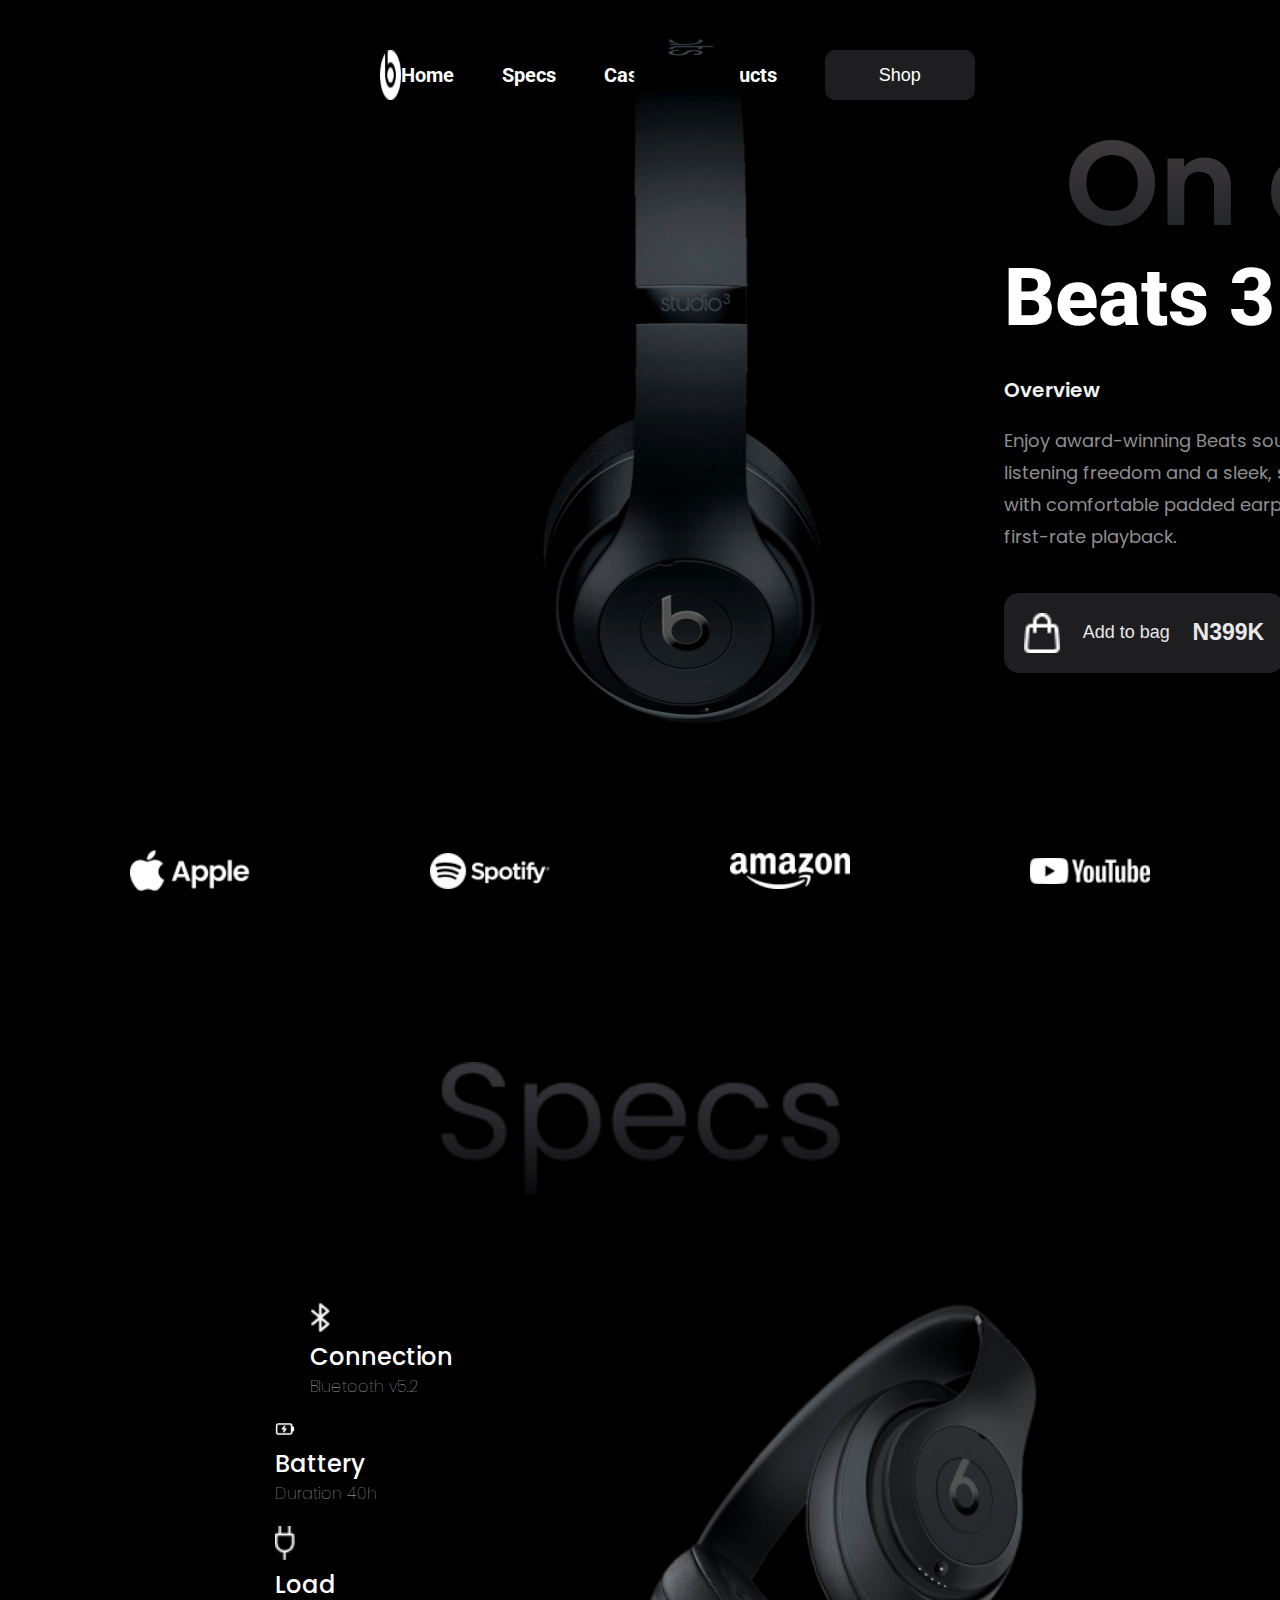
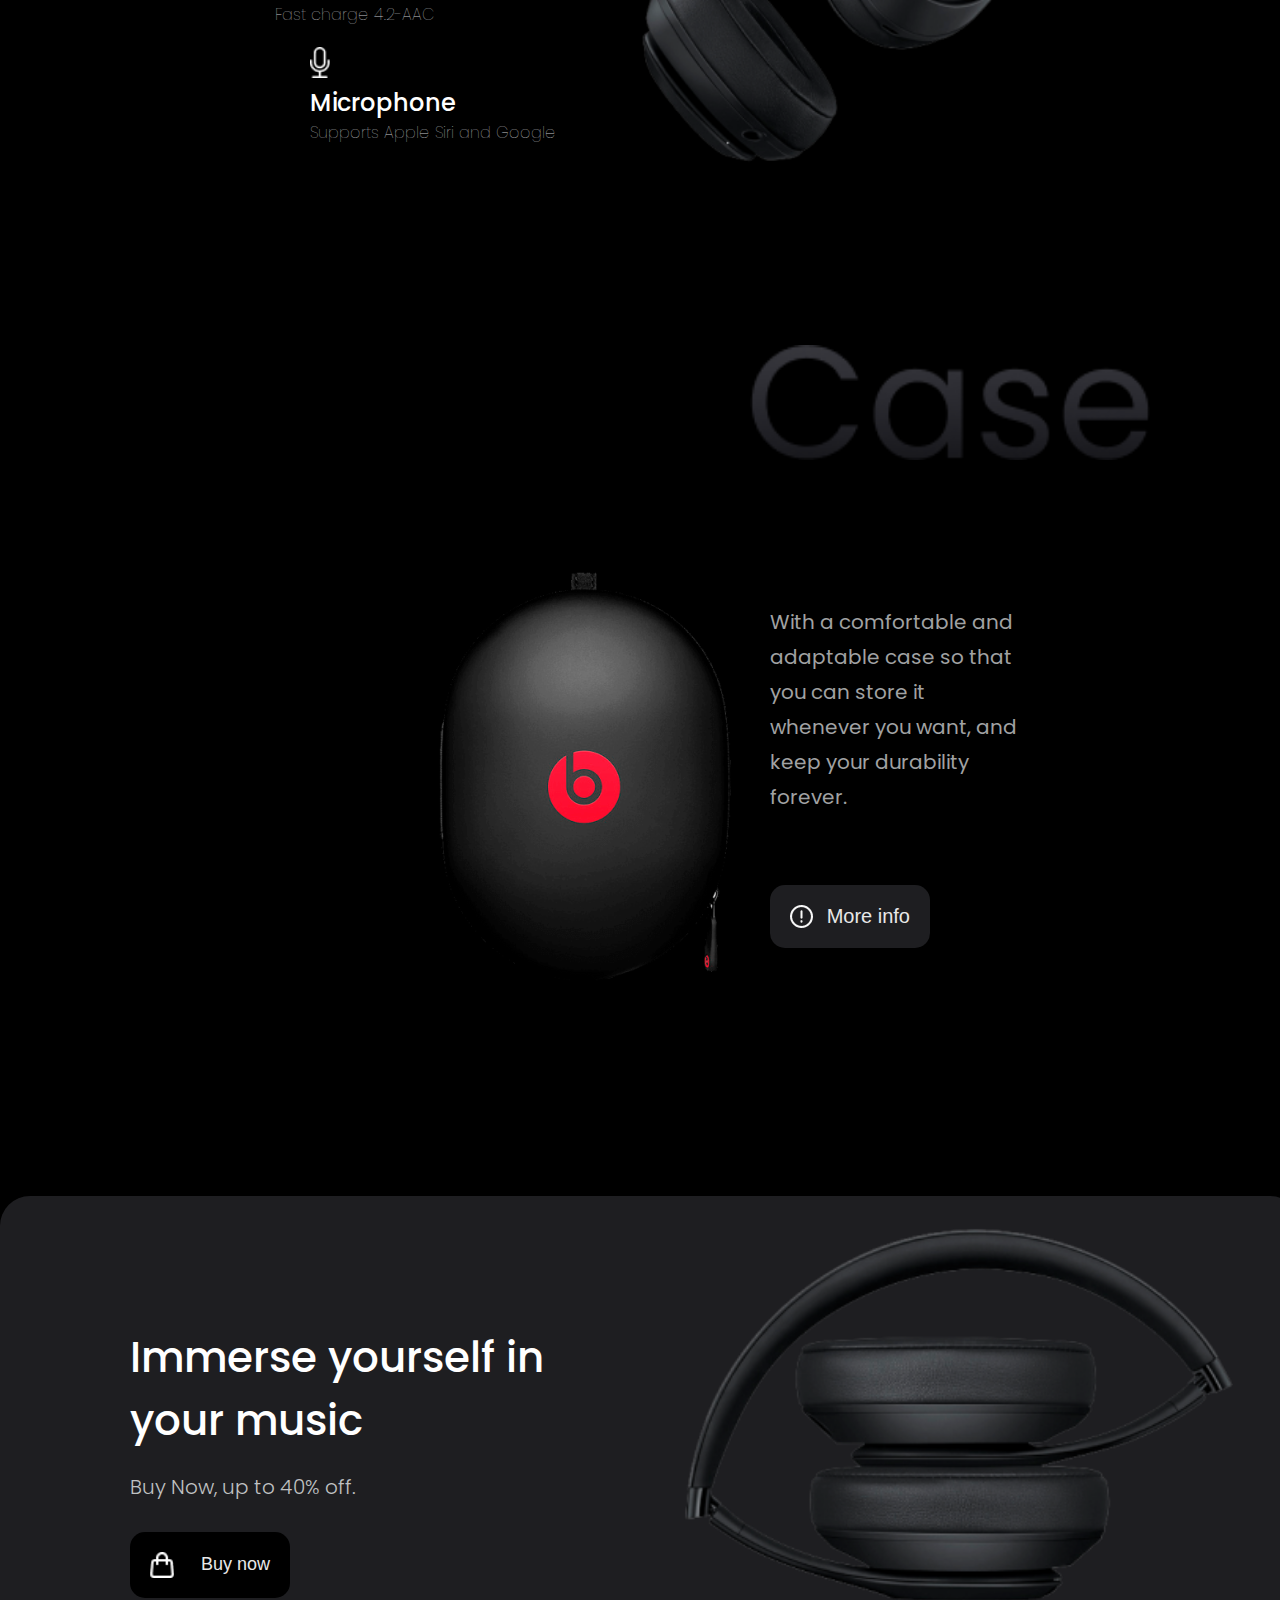
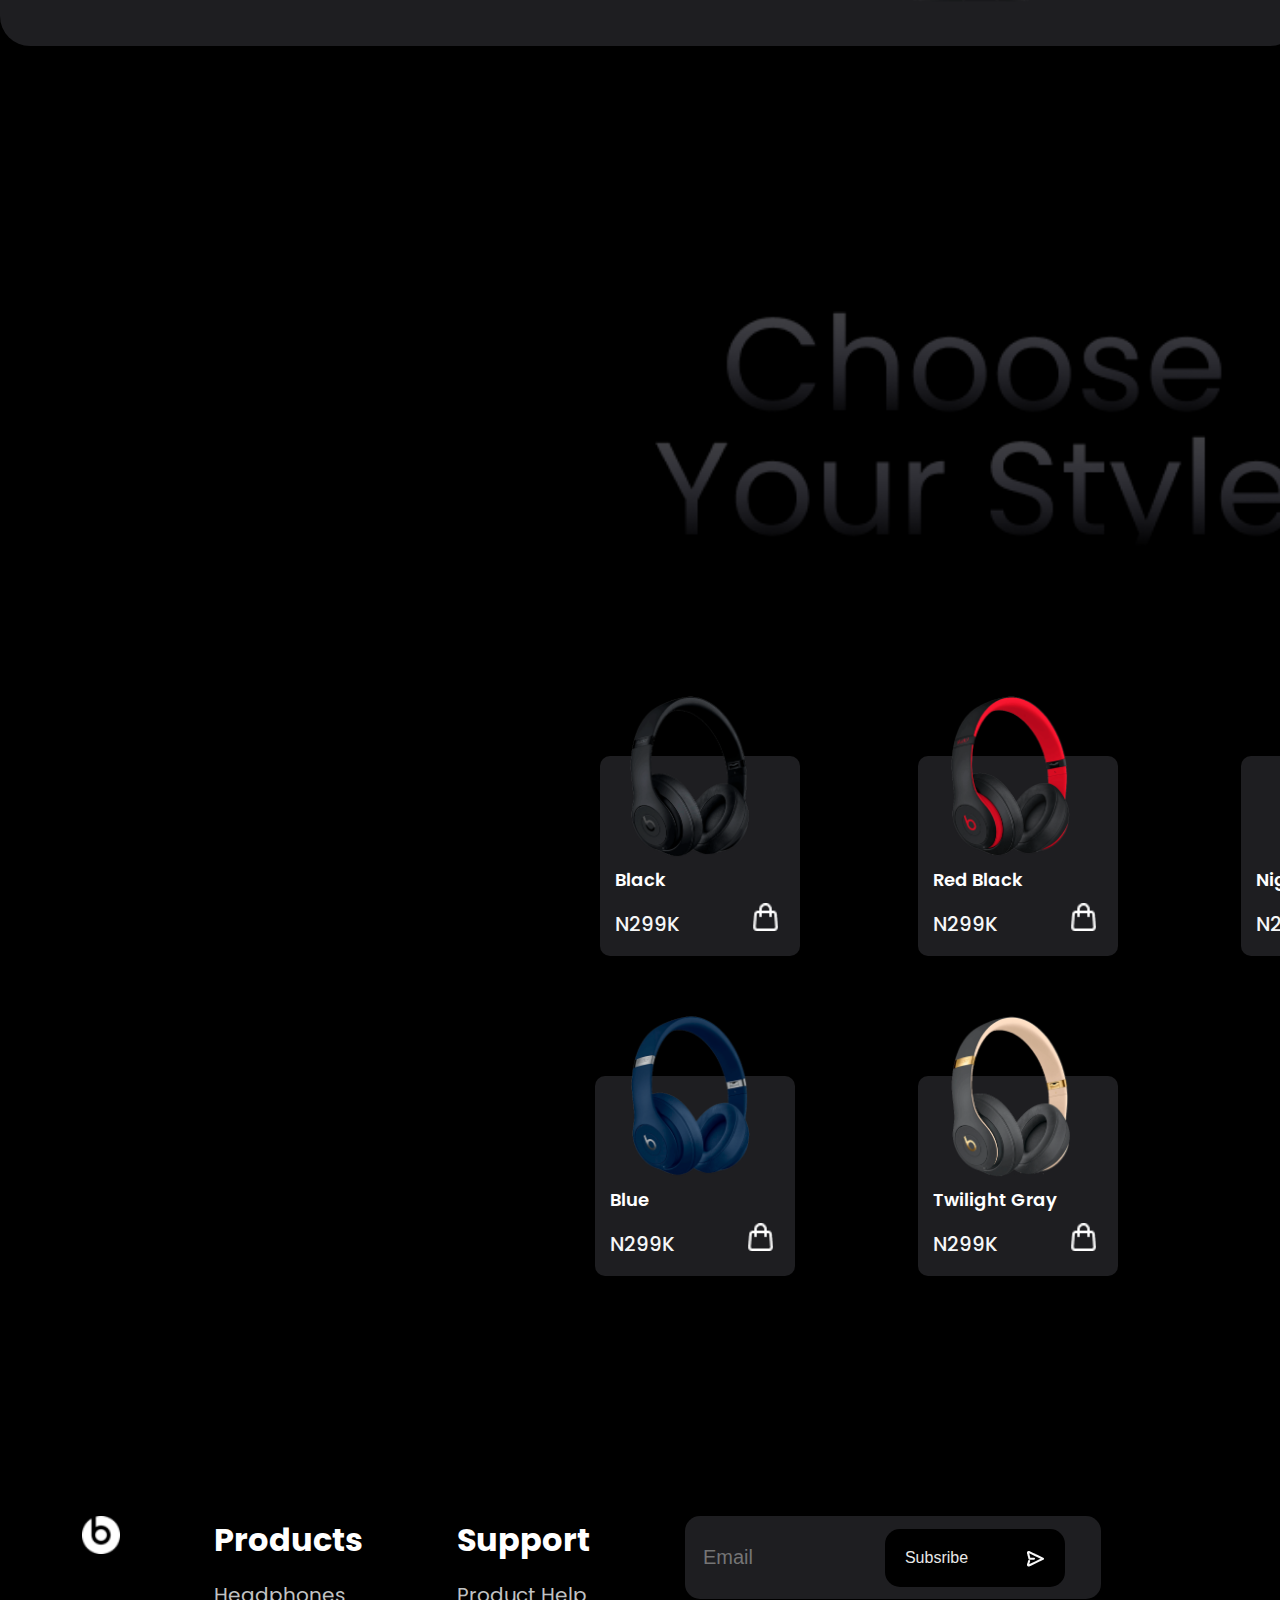
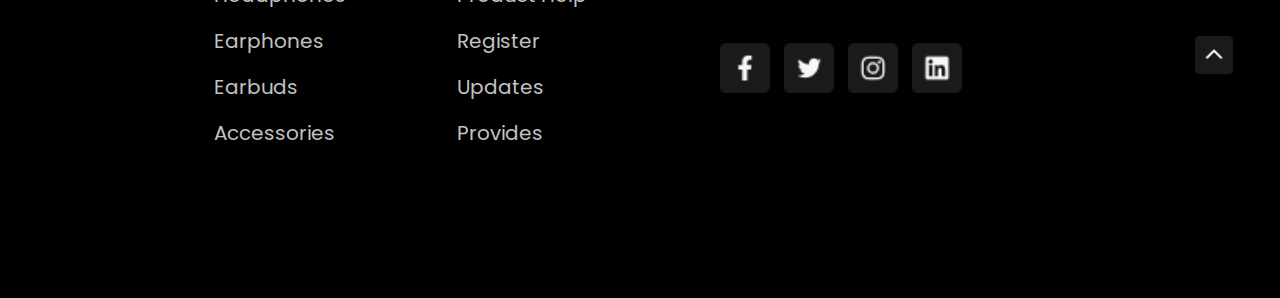
<file: 12_Project- Beats Landing Page/index.html>
<!DOCTYPE html>
<html lang="en">
<head>
    <meta charset="UTF-8">
    <meta http-equiv="X-UA-Compatible" content="IE=edge">
    <meta name="viewport" content="width=device-width, initial-scale=1.0">
    <!-- Google FONT -->
    <link rel="preconnect" href="https://fonts.googleapis.com">
    <link rel="preconnect" href="https://fonts.gstatic.com" crossorigin>
    <link href="https://fonts.googleapis.com/css2?family=Montserrat:wght@200&family=Playfair+Display:ital@1&family=Poppins:wght@400;500;700;900&family=Roboto+Mono:wght@500&family=Roboto:wght@400;500;700&family=Rubik&display=swap" rel="stylesheet">
    <!-- CSS -->
    <link rel="stylesheet" href="./style.css">
    <title>Beats Landing Page </title>
</head>
<body>
    <!-- ========================section-1====================================== -->
    <div class="section-1">
        <nav>
            <img src="./Photos/beatsLogo.png" alt="" class="b-logo">
            <ul>
                <li>Home</li>
                <li>Specs</li>
                <li>Case</li>
                <li>Products</li>
                <button>Shop</button>
            </ul>
        </nav>    
        <div class="description">
            <img src="./Photos/mainImage.png" alt="" class="main-image">
            <div class="on-ear">
                <img src="./Photos/onEar.png" alt="">
                <div class="beats-desc">
                    <h1>Beats 3</h1>
                    <h2>Overview</h2>
                    <p>Enjoy award-winning Beats sound with wireless listening freedom and a sleek, streamlined design with comfortable padded earphones, delivering first-rate playback.</p>
                    <button> <img src="./Icons/shoppingBag.png" alt="" class="icon"> Add to bag <span>N399K</span></button>
                </div>
            </div>
        </div>
    </div>
    <!-- ========================================section-2============================= -->
    <div class="section-2">
        <img src="./Photos/appleLogo.png" alt="">
        <img src="./Photos/spotifyLogo.png" alt="">
        <img src="./Photos/amazonLogo.png" alt="">
        <img src="./Photos/youtubeLogo.png" alt="">
    </div>
    <!-- =========================================section-3===================================== -->
    <div class="section-3">
        <img src="./Icons/specsLogo.png" alt="">
        <div class="specs-feature" >
            <div class="features">
                <div>
                   <img src="./Icons/bluetooth.png" alt="">
                   <h1>Connection</h1>
                   <h5>Bluetooth v5.2</h5>
               </div>
                <div>
                  <img src="./Icons/battery.png" alt="">
                  <h1>Battery</h1>
                  <h5>Duration 40h</h5>
               </div>
               <div>
                  <img src="./Icons/charger.png" alt="">
                  <h1>Load</h1>
                  <h5>Fast charge 4.2-AAC</h5>
              </div>
               <div>
                  <img src="./Icons/mic.png" alt="">
                  <h1>Microphone</h1>
                  <h5>Supports Apple Siri and Google</h5>
              </div>
           </div>
           <img src="./Photos/specsImage.png" alt="" class="specs">
       </div>
    </div>
    <!-- =========================================section-4===================================== -->
    <div class="section-4">
        <img src="./Icons/caseLogo.png" alt="">
        <div class="case-section">
            <img src="./Photos/caseImage.png" alt="" class="case-image">
            <div class="case-desc">
                <p>With a comfortable and adaptable case so that you
                   can store it whenever you want, and keep your durability forever.
                </p>
                <button> <img src="./Icons/group.png" alt="">More info</button>
            </div>
        </div>
    </div>

    <!-- ==============================================section-5========================================== -->
    <div class="section-5">
        <div class="discount"> 
            <h1>Immerse yourself in your music</h1>
            <p>Buy Now, up to 40% off.</p>
            <button class="buy-now"><img src="./Icons/shoppingBag.png" alt="" >Buy now</button>
        </div>
        <img src="./Photos/buyNowSectionImage.png" alt="" >
    </div>

    <!-- ==============================================section-6========================================== -->
    <div class="section-6">
        <img src="./Icons/productLogo.png" alt="">
        <div class="product">
            <div class="product-variety" id="black">
                <img src="./Photos/black.png" alt="" >
                <div>
                     <h1>Black</h1>
                     <span>N299K</span>
                     <img src="./Icons/shoppingBag.png" alt="" class="icon" >
                </div>
            </div>
            <div class="product-variety" id="redblack">
                <img src="./Photos/redBlack.png" alt="">
                <div>
                     <h1>Red Black</h1>
                     <span>N299K</span>
                     <img src="./Icons/shoppingBag.png" alt="" class="icon">
                </div>
            </div>
            <div class="product-variety" id="nightblack"> 
                <img src="./Photos/nightBlack.png" alt="" >
                <div>
                    <h1>Night Black</h1>
                    <span>N299K</span>
                    <img src="./Icons/shoppingBag.png" alt="" class="icon">
                </div>
            </div>
        </div>
        <div class="product"> 
            <div class="product-variety" id="blue">
                <img src="./Photos/blue.png" alt=""  >
                <div>
                    <h1>Blue</h1>
                    <span>N299K</span>
                    <img src="./Icons/shoppingBag.png" alt="" class="icon">
                </div>
            </div>
            <div class="product-variety" id="gray">
                <img src="./Photos/twilightGray.png" alt="" >   
                <div> 
                    <h1>Twilight Gray</h1>
                    <span>N299K</span>
                    <img src="./Icons/shoppingBag.png" alt="" class="icon">
                </div>
            </div>
        </div>
    </div>


<!-- ==============================================section-7========================================== -->
<div class="section-7">
    <img src="./Photos/beatsLogo.png" alt="">
    <div class="product-footer">
        <h1>Products</h1>
        <span>Headphones</span>
        <span>Earphones</span>
        <span>Earbuds</span>
        <span>Accessories</span>
    </div>
    <div class="Support">
        <h1>Support</h1>
        <span>Product Help</span>
        <span>Register</span>
        <span>Updates</span>
        <span>Provides</span>
    </div>
    <div class="subscribe">
        <div class="input">
            <input type="email" name="" id="" placeholder="Email">
            <button>Subsribe<img src="./Icons/rightArrow.png" alt=""></button>
        </div>
        <div class="social-media">
            <img src="./Icons/facebook.png" alt="">
            <img src="./Icons/twitter.png" alt="">
            <img src="./Icons/instagram.png" alt="">
            <img src="./Icons/linkedin.png" alt="">
       </div>
    </div>
    <img src="./Icons/upArrow.png" alt="" class="uparrow">
</div>

</body>
</html>
</file>
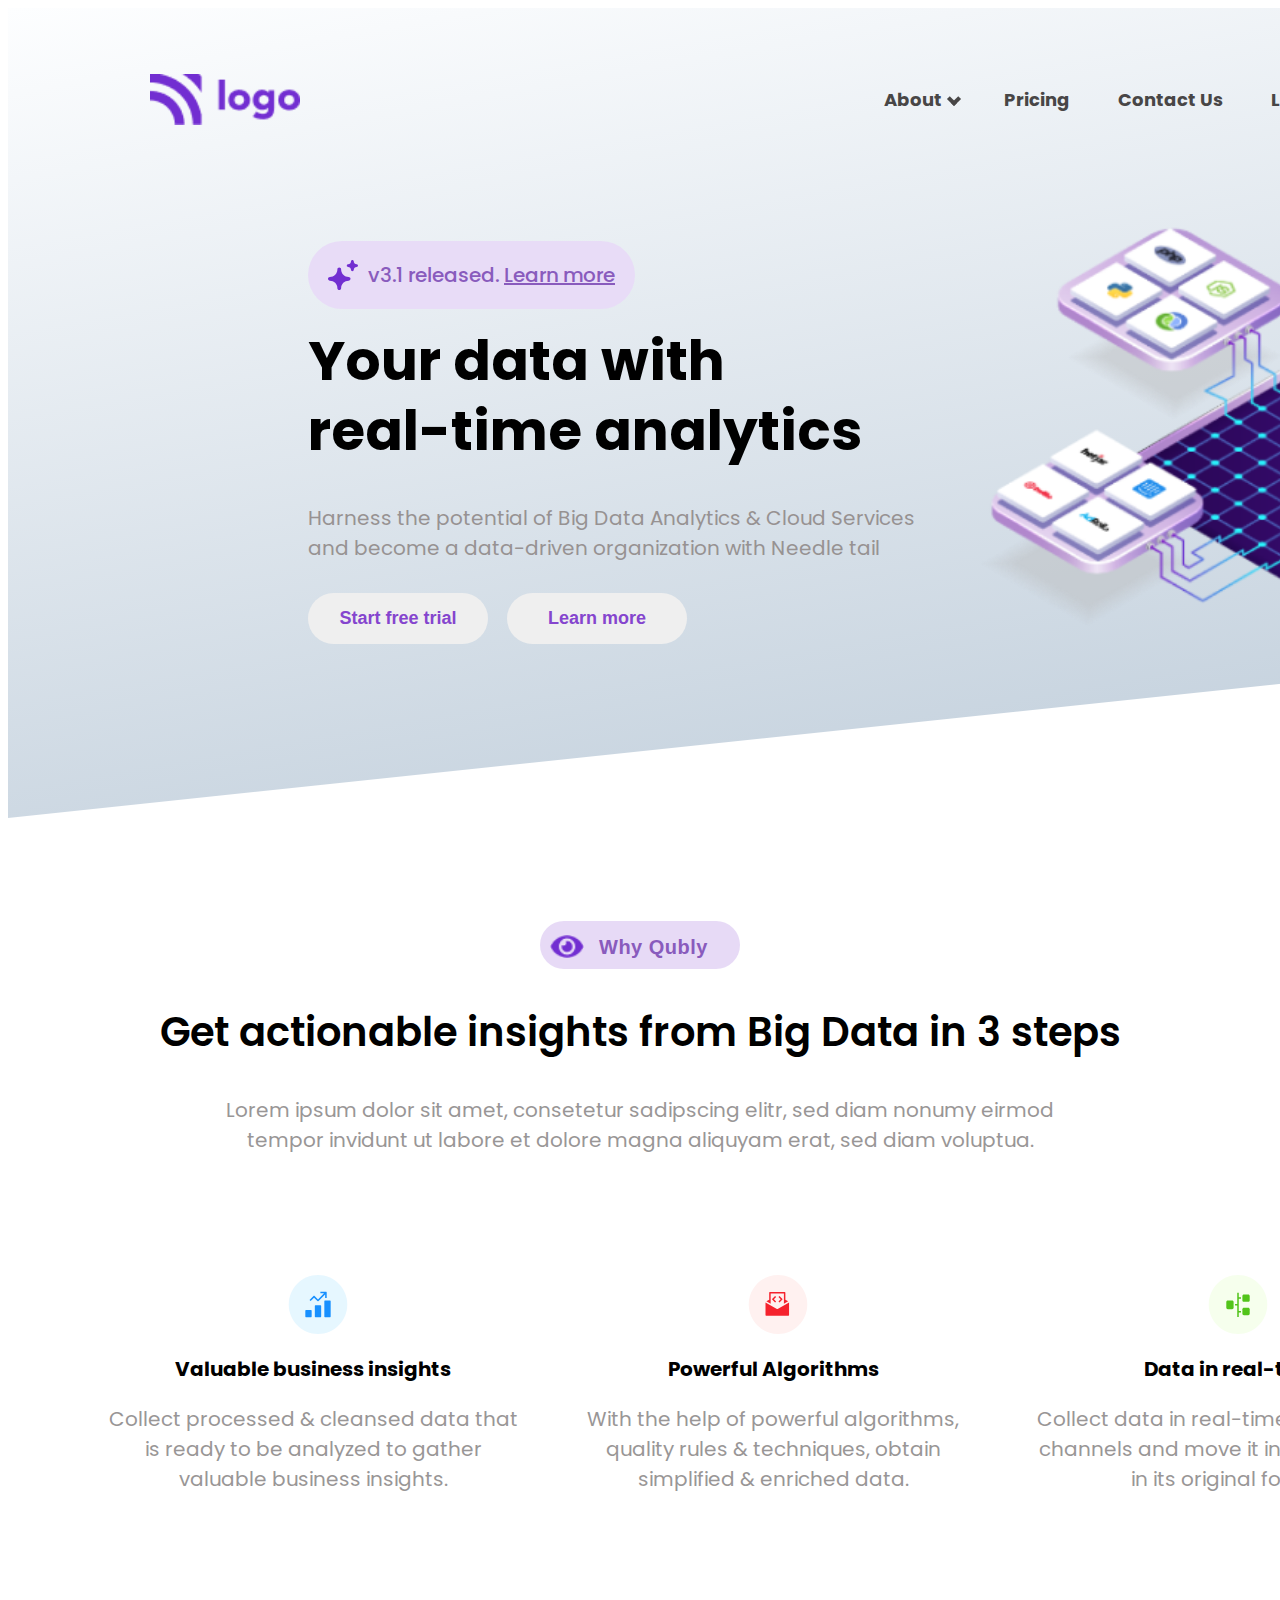
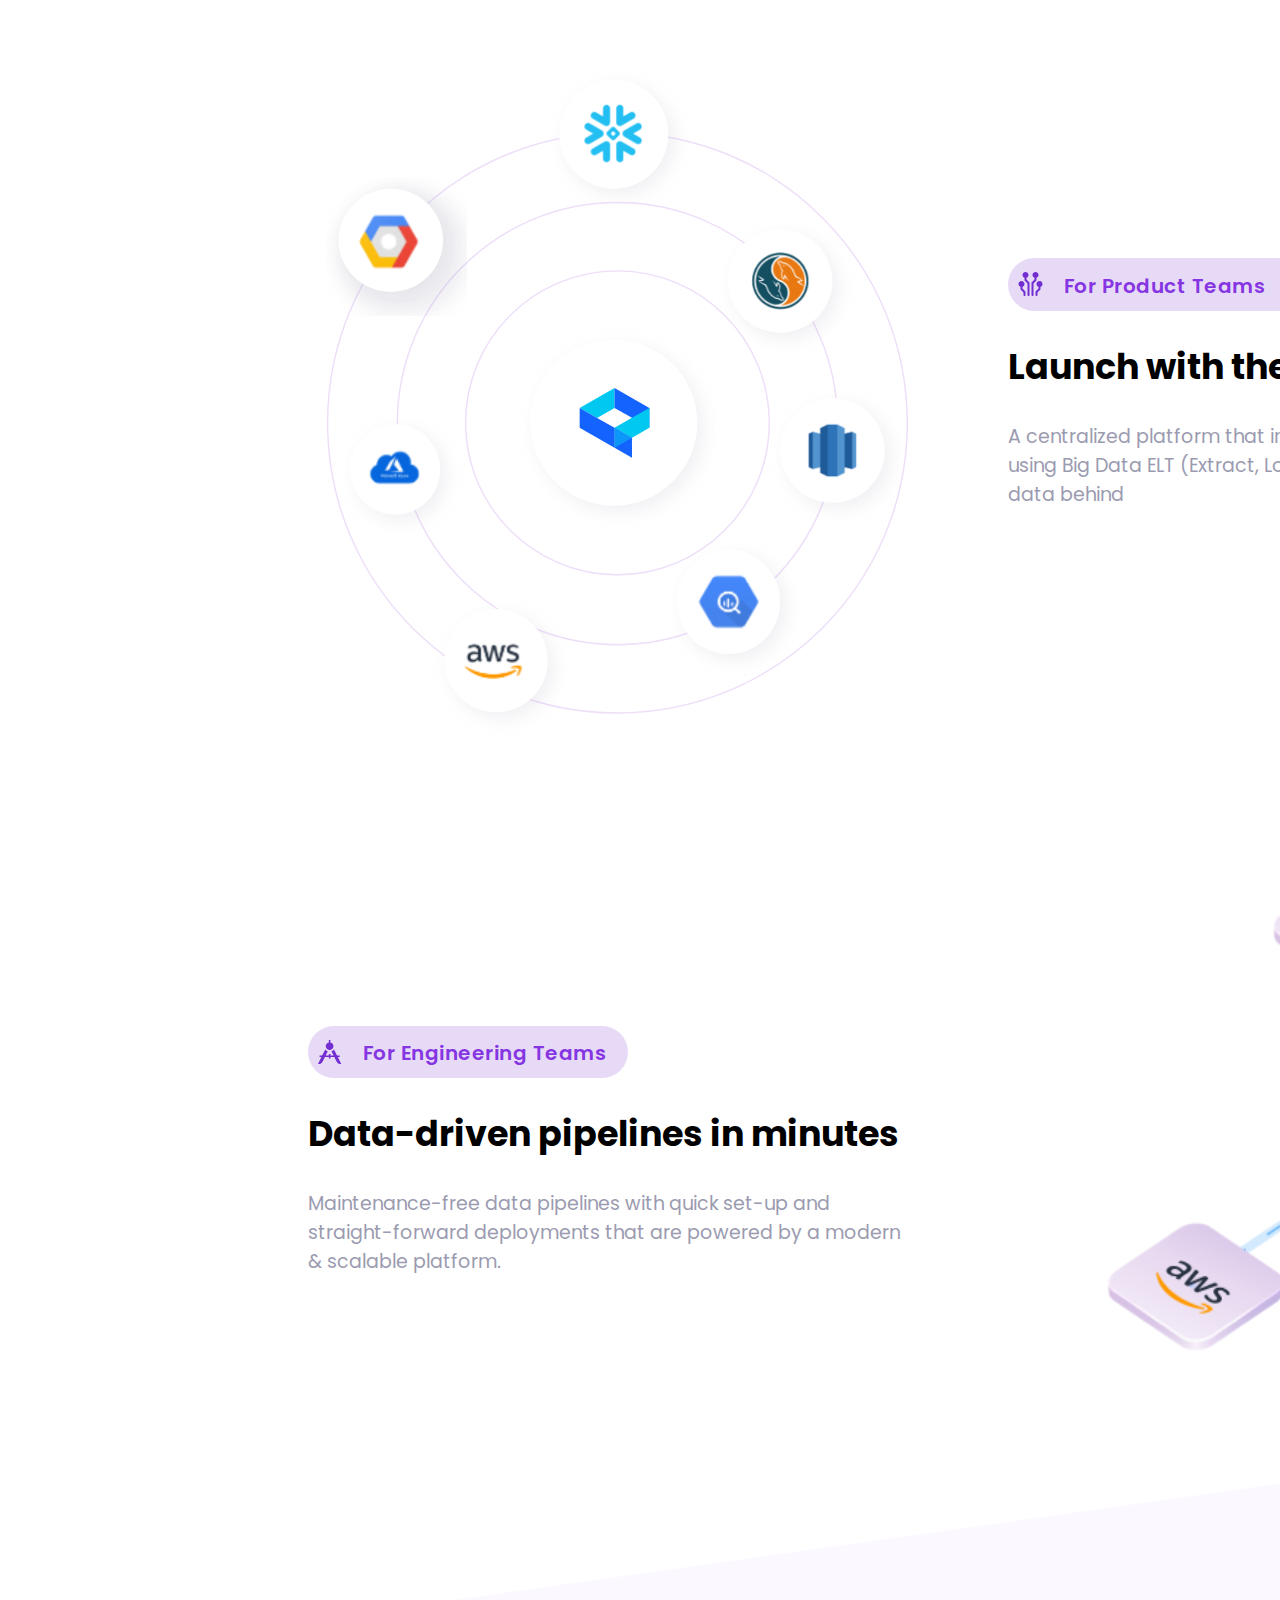
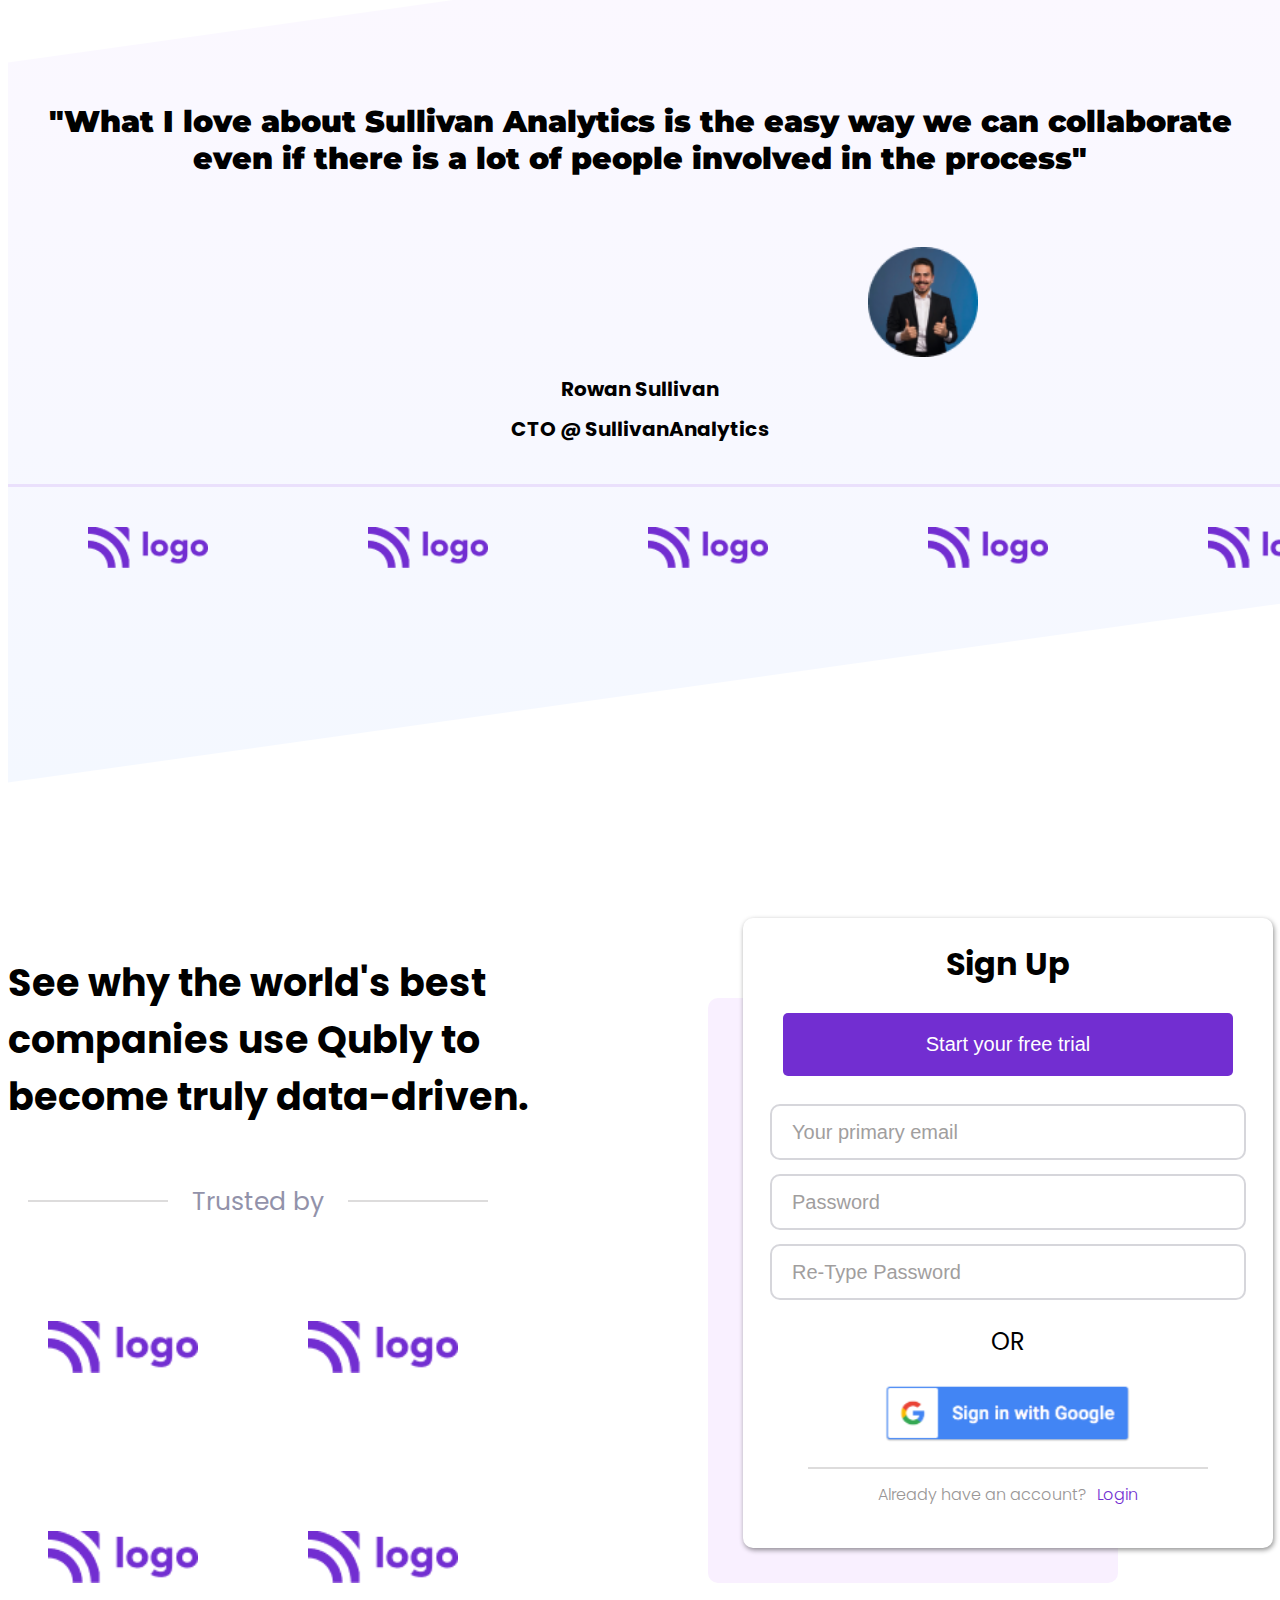
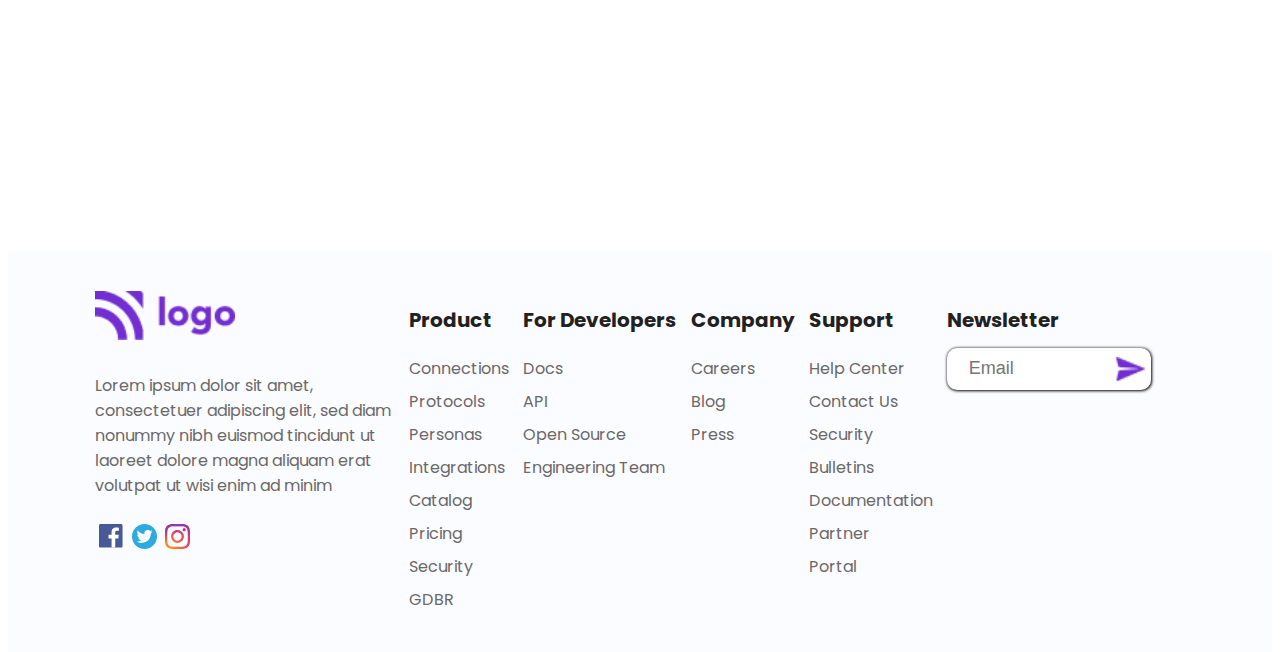
<file: 13_Project- Data Analytics Landing Page/index.html>
<!DOCTYPE html>
<html lang="en">
<head>
    <meta charset="UTF-8">
    <meta http-equiv="X-UA-Compatible" content="IE=edge">
    <meta name="viewport" content="width=device-width, initial-scale=1.0">
    <link rel="stylesheet" href="./style.css">
    <title>Data Analytics </title>
</head>
<body>
    <div id="first-block">
    <div class="bg"></div>
     <nav>
        <img src="./images/Logo.png" alt="">
        <ul>
            <li>About <i class="down-arrow"></i></li>
            <li>Pricing</li>
            <li>Contact Us</li>
            <li>Login</li>
            <button>Start free trial</button>
        </ul>
    </nav>
    <section class="section-1">
        <div class="left">
            <span><img src="./images/edit-brightness.svg" alt="bright">v3.1 released. <a href="#">Learn more</a> </span>
            <h1>Your data with real-time analytics</h1>
            <p>Harness the potential of Big Data Analytics & Cloud Services  and become a data-driven organization with Needle tail</p>
            <button  class="trial">Start free trial</button>
            <button class="learn-more">Learn more</button>
        </div>
        <div class="right">
            <img src="./images/image 1.png" alt="">
        </div>


    </section> 
</div>  
<!-- ===================================================Section-2================================================================== -->
<div  class="section-2">
    <div class="heading">
        <h1 class="second"> <img src="./images/Icon awesome-eye.png" alt="">Why Qubly</h1>
        <h2>Get actionable insights from Big Data in 3 steps</h2>
        <p>Lorem ipsum dolor sit amet, consetetur sadipscing elitr, sed diam nonumy eirmod tempor invidunt ut labore et dolore magna aliquyam erat, sed diam voluptua.</p>
    </div>
<div class="steps">
    <div id="chartbar">
        <img src="./images/chart-bar-33.svg" alt="">
        <h1>Valuable business insights</h1>
        <p>Collect processed & cleansed data that is ready to be analyzed to gather valuable business insights.</p>
    </div>
    <div class="newsletter">
        <img src="./images/newsletter-dev.svg" alt="">
        <h1>Powerful Algorithms</h1>
        <p>With the help of powerful algorithms, quality rules & techniques, obtain simplified & enriched data.</p>
    </div>
    <div class="timeline">
        <img src="./images/timeline.svg" alt="">
        <h1>Data in real-time</h1>
        <p>Collect data in real-time from multiple channels and move it into a data lake, in its original format.</p>

    </div>
</div>
    <div class="Product-teams">
        <img src="./images/Group 21.svg" alt="" class="stack">
        <div class="product-definition">
             <h1>  
                  <img src="./images/Group 11.svg" alt="">
                    For Product Teams
             </h1>
            <h2>Launch with the best stack</h2>
            <p>A centralized platform that integrates zillions of data sources using Big Data ELT (Extract, Load & Transform) that leaves no data behind</p>
        </div>
    </div>
    <div class="Engineering-Team">
        <div class="product-definition">
        <h1>
            <img src="./images/Group 28.svg" alt="" >
              For Engineering Teams
        </h1>
        <h2>Data-driven pipelines in minutes</h2>
        <p>Maintenance-free data pipelines with quick set-up and straight-forward deployments that are powered by a modern & scalable platform.</p>
        </div>
        <img src="./images/image 6.png" alt="" class="pipelines" >
        
    </div>
</div>


<!-- ============================================section-3===================================================================== -->

<div class="bg-image"></div>
<div class="section3">
    <h1>"What I love about Sullivan Analytics is the easy way we can collaborate even if there is a lot of people involved in the process"</h1>
    <div class="profile">
        <img src="./images/Profile.png" alt="" class="person">
        <span>Rowan Sullivan</span>
        <span>CTO @ SullivanAnalytics</span>
    </div>
    <hr>
    <div class="logo">
        <img src="./images/Logo.png" alt="" class="logo-image">
        <img src="./images/Logo.png" alt="" class="logo-image">
        <img src="./images/Logo.png" alt="" class="logo-image">
        <img src="./images/Logo.png" alt="" class="logo-image">    
        <img src="./images/Logo.png" alt="" class="logo-image">   
    </div> 
</div> 

<!-- ===============================================section-4===============================================================-->

<div class="section-4">
    <div class="left-sec4">
         <h1>See why the world's best companies use Qubly to become truly data-driven.</h1>
        <div class="Trusted">
            <hr>
            <span>Trusted by</span>
            <hr>
        </div>
        <div id="logo-img" >
            <img src="./images/Logo.png" alt="" class="logo-image">
            <img src="./images/Logo.png" alt="" class="logo-image">
            <img src="./images/Logo.png" alt="" class="logo-image">
            <img src="./images/Logo.png" alt="" class="logo-image">
        </div>
     </div>
     <div class="right-sec4">
        <div class="bg-form"></div>
        <div class="form">
         <h1>Sign Up</h1>
         <button>Start your free trial</button>
         <form action="">
             <input type="email" placeholder="Your primary email">
             <input type="password" placeholder="Password">
             <input type="password" placeholder="Re-Type Password">
         </form>
         <h2>OR</h2>
         <img src="./images/btn_google_signin_dark_normal_web@2x.svg" alt="">
         <hr>
         <h4>Already have an account?<span>Login</span></h4>
     </div>
    </div>
 </div>

<!-- ==========================================section-5======================================= -->
<div class="Section-5">
    <div class="container-1">
        <img src="./images/Logo.png" alt="" class="logo-image">
        <p>Lorem ipsum dolor sit amet, consectetuer adipiscing elit, sed diam nonummy nibh euismod tincidunt ut laoreet dolore magna aliquam erat volutpat ut wisi enim ad minim</p>
        <img src="./images/facebook-icon.svg" alt="" class="fb">
        <img src="./images/twitter-3.svg" alt="" class="twit">
        <img src="./images/instagram-2016.svg" alt="" class="instagram">
    </div>
     <div class="container-2">
        <h1>Product</h1>
        <span>Connections</span>
        <span>Protocols</span>
        <span>Personas</span>
        <span>Integrations</span>
        <span>Catalog</span>
        <span>Pricing</span>
        <span>Security</span>
        <span>GDBR</span>
    </div>
     <div class="container-3">
        <h1>For Developers</h1>
        <span>Docs</span>
        <span>API</span>
        <span>Open Source</span>
        <span>Engineering Team</span>
     </div>
     <div class="container-4">
        <h1>Company</h1>
        <span>Careers</span>
        <span>Blog</span>
        <span>Press</span>
     </div>
     <div class="container-5">
        <h1>Support</h1>
        <span>Help Center</span>
        <span>Contact Us</span>
        <span>Security</span>
        <span>Bulletins</span>
        <span>Documentation</span>
        <span>Partner</span>
        <span>Portal</span>
     </div>
     <div class="container-6">
        <h1>Newsletter</h1>
        <input type="email" name="Email" placeholder="Email">
        <img src="./images/Icon ionic-ios-send.png" alt="" class="send-icon">
    </div>
</div>



</body>
</html>
</file>
<file: 12_Project- Beats Landing Page/style.css>
*
{
    margin: 0;
    padding: 0;
}
body
{
    background-color: #000000;
    color: #ffffff;
    
}
.section-1
{
    padding:20px 200px;
    font-family: "Roboto";
}
/* navbar */
nav
{
    display: flex;
    justify-content: space-between;
    padding: 30px 180px;
}
ul
{
    display: flex;
    align-items: center;
    gap:3em;
}
li
{
    list-style-type: none;
    color: #ffffff;
    font-size: 20px;
    font-weight: 700;
}
.b-logo
{
    width:4%;
}
ul > button
{
    background-color: #1e1e21;
    color: #ffffff;
    border: none;
    border-radius: 10px;
    width: 150px;
    height: 50px;
    font-size: 18px;
}

/* Description of Section-1 */
.main-image
{
    width:400px;
    height: 700px;
    padding-left: 300px;
    object-fit:cover;
    object-position: bottom;
    position: relative;
    bottom: 100px;
}
.description
{
    display: flex;
}
/* on-ear  */
.on-ear
{
    margin-top:10px;
    margin-left: 100px;  
}
.on-ear > img
{
    padding-left: 100px;
}
.beats-desc
{
    margin-top: 20px;
    margin-right: 200px;
   
}
.beats-desc h1
{
    font-size: 80px;
    font-weight: 800;
    padding-bottom: 30px;
}
.beats-desc h2
{
    font-family: "Poppins";
    font-size: 20px;
    font-weight: 600;
    padding-bottom: 20px;
    color: #f2f2f3;
   
}
.beats-desc p
{ 
    font-family: "Poppins";
    font-size: 18px;
    width: 450px;
    line-height: 32px;
    padding-bottom: 40px;
    color: #8d8f91;
   
}

.beats-desc > button
{
    background-color: #1e1e21;
    color:#e8e8e8;
    padding: 20px;
    font-size: 18px;
    width:280px;
    display: flex;
    justify-content: space-between;
    align-items: center;
    border: none;
    border-radius: 15px;
}
.beats-desc > button > span
{
    font-size: 23px;
    font-weight: 600;
}
.icon
{
    width:15%;
}
/* ================================================section-2================================================ */

.section-2
{
    display: flex;
    justify-content: space-around;
    width:1200px;
    margin-left: auto;
    margin-right: auto;
    align-items: center;
}
.section-2 > img
{
    width:120px;
}
/* ================================================section-3================================================ */
.section-3
{
    margin-top: 160px;
    width:1000px;
    margin-left: auto;
    margin-right: auto;
    font-family: "Poppins";
    padding: 10px 100px;
    box-sizing: border-box;
}
.section-3 > img
{
    width: 400px;
    padding-left: 200px;
   
}
/* specs-image */
.specs
{
    width:400px;
}
/* specs-features */
.specs-feature
{
    padding-top: 100px;
    display: flex;
    justify-content: space-between;
}
.features h1
{
    font-size: 24px;
    font-weight: 500;
}
.features h5
{
    font-size: 16px;
    font-weight: lighter;
    color: #c2c4c7;
}
.features img
{
    width:20px;
}
.features > div
{
    padding-bottom: 20px;
}
.features div:first-child ,div:last-child
{
    padding-left: 35px;
}
 /* =========================================section-4=====================================  */

 .section-4
 {
     margin-top: 160px;
     font-family: "Poppins";
     padding: 10px 400px;
     box-sizing: border-box;
 }
 .section-4 > img
{
    
     width: 400px;
     padding-left: 350px;
    

}
.case-section
{
    display: flex;
    padding-top: 100px;
    justify-content: space-around;
    align-items: center;
}
.case-image
{
  width:400px;
  
}
.case-desc > p
{
    width:250px;
    font-size: 20px;
    color: #a0a2a3;
    line-height: 35px;
}
.case-desc > button 
{
    background-color: #1e1e21;
    color:#e8e8e8;
    padding: 20px;
    font-size: 20px;
    width:160px;
    display: flex;
    justify-content: space-between;
    align-items: center;
    border: none;
    border-radius: 15px;
    margin-top: 70px;
}

 /* =========================================section-5=====================================  */

.section-5
{
    display: flex;
    justify-content: space-evenly;
    margin-top: 200px;
    background-color: #1e1e21;
    width:1300px;
    height: 450px;
    margin-left: auto;
    margin-right: auto;
    box-sizing: border-box;
    padding: 30px;
    border-radius: 30px;
}
.discount
{
    padding-top: 100px;
    padding-left: 100px;
    font-family: "Poppins";
   
}
.discount > h1
{
    font-weight:500;
    font-size: 42px;
}
.discount > p
{
  
    font-weight:300;
    font-size: 20px;  
    padding-top: 20px;
    padding-bottom: 30px;
    color: #c0c2c3;
}

.section-5 > img
{
   object-fit: contain;
   object-position: center;
   width: 800px;
   height: 380px;
}
.buy-now
{
    background-color: #000000;
    color:#e8e8e8;
    padding: 20px;
    font-size: 18px;
    width:160px;
    display: flex;
    justify-content: space-between;
    align-items: center;
    border: none;
    border-radius: 15px;
}
.buy-now > img
{
    width: 20%;
}
 /* =========================================section-6=====================================  */
 .section-6
 {
     margin-top: 160px;
     font-family: "Poppins";
     padding: 100px 300px;
     box-sizing: border-box;

 }
 .section-6 > img
{
     width: 650px;
     padding-left: 350px;
     padding-bottom: 100px;
}
.product
{
    display: flex;
    margin-top: 100px;
    margin:0px 250px;
    margin-bottom: 40px;
    gap:3em;
}
.product-variety img:first-child
{
    margin-right: 100px;
    margin-top: 20px;
    width: 120px;
}

.product-variety >img
{
    position: absolute;
    z-index: 2;
}

#black
{
    margin-left: 50px;
 
}
#redblack
{
    margin-left: 30px;
}
#blue
{
    margin-left: 10px;
}
#black > div ,#redblack > div ,#nightblack > div ,#blue > div ,#gray > div
{
    background-color: #1e1e21;
    position: relative;
    border-radius: 10px;
    z-index: 1;
    padding-top:100px;
    padding-bottom: 100px;
    margin-top:80px;
    margin-right: 40px;
    height: 30px;
    width: 200px;
    box-sizing: border-box;
}
#black h1 ,#redblack h1 ,#nightblack h1 ,#blue h1 ,#gray h1
{
    font-size: 18px;
    font-weight: 600;
    position: relative;
    right:20px;
    padding-top: 10px;
    padding-bottom: 10px;
}

#black span ,#redblack span ,#nightblack span ,#blue span ,#gray span
{
    font-size: 20px;
    font-weight: 500;
    color: #f5f6f7;
    position: relative;
    right:20px; 
   
}
#black > img, #blue > img
{
    left: 630px;
}
#redblack > img, #gray >img
{
    left: 950px;
}
#nightblack > img
{

    left: 1280px;
}

.product-variety > div > img
{
    position: relative;
    left:50px;
}

/* ================================================================================================= */
.section-7
{ 
    display: flex;
    justify-content: space-around;
    align-items: flex-start;
    font-family: "Poppins";
    padding-top: 100px;
    padding-bottom: 150px;
}
.subscribe,.product-footer,.Support
{
    display: flex;
    flex-direction: column;
    gap:1em;
}
.product-footer > span , .Support > span
{
    font-size: 20px;
    color: #c0c2c3;
}
.section-7 > img
{
    width: 3%;
}

.input > input , .input > button
{
    color:#e8e8e8;
    display: flex;
    justify-content: space-between;
    align-items: center;
    border: none;
    border-radius: 15px;
}
.input > input
{
    padding: 30px 18px;
    font-size: 20px;
    width:380px;
    background-color: #1e1e21;
}
.input > button
{
    background-color: #000000;
    color:#e8e8e8;
    padding: 20px;
    font-size: 16px;
    position: relative;
    bottom: 70px;
    left: 200px;
    width:180px;
     
}
.social-media > img
{
   
    margin-right:10px;
    width: 50px;
    position: relative;
    bottom: 30px;
}
.uparrow
{
    position: relative;
    top:120px;
}
</file>
<file: 13_Project- Data Analytics Landing Page/style.css>
@import url('https://fonts.googleapis.com/css2?family=Montserrat:wght@200&family=Playfair+Display:ital@1&family=Poppins:wght@500;700;900&family=Roboto+Mono:wght@500&family=Roboto:wght@400;500;700&family=Rubik&display=swap');

body
{
    font-family: "Poppins";
    overflow-x: hidden;
}
.bg
{
    clip-path: polygon(0 0, 100% 0, 100% 75%, 0% 90%);
    background:linear-gradient(170deg ,#FDFEFF,#bbcad8);
    width: 100vw;
    height: 100vh;
}
.section-1,nav
{
    position: absolute;
}
nav
{
    top:60px;
    display: flex;
    justify-content: space-between;
    align-items: center;
    left:150px;
    width:1400px;
}
nav img
{
    width:150px;
}
nav ul
{
    display: flex;
    gap: 3em;
    align-items: center;
    
}
nav > ul > li{
    font-size: 18px;
    font-weight: 700;
    list-style-type: none;
    color:#484646;
    
}
.down-arrow{
    border: solid #484646;
    border-width: 0 4px 4px 0;
    display: inline-block;
    padding: 3px;
    transform: rotate(45deg);
    position: relative;
    bottom: 2px;
    left:3px
}
ul button:last-child
{
    width: 180px;
    padding: 10px;
    font-size: 20px;
    border: 2px solid #a96eed;
    border-radius: 40px;
    color: #a96eed;
    font-weight: 600;

}   

/* ======================================.section-1===================================== */
.section-1
{
    top:100px;
    display: flex;
    justify-content: center;
    align-items: center;
    padding: 0px 100px;
    margin: 0px 200px;
    /* border: 2px solid yellow; */
}
.left{
    padding-top: 100px;
}
.left > span
{
    width: 180px;
    padding: 20px;
    font-size: 20px;
    border:none;
    background-color: #e8dcf7;
    border-radius: 40px;
    color: #895bbd;
    font-weight: 500; 
}
img[alt="bright"]
{
    width:30px;
    position: relative;
    top: 8px;
    padding-right: 10px;
}
a:visited ,a,:link
{
    color: #895bbd;
}

.left > h1
{
    font-size: 55px;
    width: 560px;
    line-height: 70px;
}
.left p
{
    font-size: 20px;
    width:630px;
    color: #979292;
}
.left > button
{
    width: 180px;
    padding: 15px;
    margin-right: 15px;
    margin-top: 10px;
    font-size: 18px;
    border: none;
    /* border: 2px solid #a96eed; */
    border-radius: 40px;
    color: #8545ce;
    font-weight: 700;
}
#first-block  button:hover
{
    background-color: #8545ce;
    color: #ffffff;
    font-weight: 500;
    cursor: pointer;
}
.right
{
  
   
    padding-top: 40px;
}
.right > img
{
    width:700px;

}
/* =======================================================section-2================================================================ */

.second
{
    font-size: 20px;
    width: 180px;
    padding: 10px;
    letter-spacing: 0.5px;
    font-weight: 600;
    font-family: 'Inter', sans-serif;
    margin-left: auto;
    margin-right: auto;
    border:none;
    background-color: #e4d6f5e6;
    border-radius: 40px;
    color: #895bbd;
}
.second > img
{
    width:34px;
    position: relative;
    top:4px;
    padding-right: 15px;
   
}
.heading > h2
{
    font-size: 40px;
    font-weight: 600;
    text-align: center;    
}
.heading p
{
    width:900px;
    font-size: 20px;
    margin-left: auto;
    margin-right: auto;
    color: #999696;
    text-align: center;
}
.steps
{
    display: flex;
    padding: 100px;
    width: 1300px;
    margin-left: auto;
    margin-right: auto;
  
}
.steps img
{
    width: 60px;
    margin-left: 180px;
   
}
.steps h1
{
    font-size: 20px;
    text-align: center;
    padding-right: 50px;

}
.steps p
{
    font-size: 20px;
    text-align: center;
    color:#999696;
    width:410px;
    padding-right: 50px;
}
/* =====================================================Product-Teams=================================================================== */
.Product-teams, .Engineering-Team
{
    display: flex;
    padding: 50px 200px;
    justify-content: space-between;
    width: 1400px;
    margin-left: 100px;
   
}
.Product-teams h1 , .Engineering-Team h1
{
    font-size: 20px;
    width: 300px;
    padding: 10px;
    letter-spacing: 0.5px;
    font-weight: 600;
    font-family: "Poppins";
    border:none;
    background-color: #e4d6f5e6;
    border-radius: 40px;
    color: #8635e2;

}
.Product-teams h2 , .Engineering-Team h2
{
    font-size: 35px;
}
.Product-teams p , .Engineering-Team p
{
    font-size: 19px;
    color: #9b9bb0;
    width: 600px;
}
.Product-teams  img , .Engineering-Team img
{
    position: relative;
    top:4px;
    padding-right: 15px;
   
}
.stack
{
    width:600px;
    /* margin-right: 10px; */
}
.product-definition
{
    margin-top: 180px;
    margin-right: 100px;
}

.pipelines
{
    width: 850px;
    height: 600px;
}


/* ==================================section-3================================================================== */
.bg-image
{
    clip-path: polygon(0 20%, 100% 0%, 100% 80%, 0% 100%);
    background:linear-gradient(180deg, rgba(252,248,255,255),rgba(244,248,255,255));
    width: 100vw;
    height: 100vh;
    position: absolute;
}
.section3
{
    position: relative;
    top:200px;
}
.section3 > h1
{
    font-size: 30px;
    font-weight: 900;
    font-family: "Montserrat";
    width: 1200px;
    margin-left: auto;
    margin-right: auto;
    text-align: center;
}
.profile span
{
    display: block;
    text-align: center;
    font-size: 20px;
    padding-top: 10px;
    font-weight: 700;
}
.person
{
    width: 110px;
    margin-left:860px ;
    margin-top: 50px;
}
.section3 > hr
{
    background-color: #eae0fc;
    height: 3px;
    width:1350px;
    border: none;
    margin-top: 40px;
}
.logo
{
   display: flex;
   justify-content: space-around; 
   width: 1400px;
   margin-left: auto;
   margin-right: auto;
   margin-top: 40px;
}
.logo > img
{
    width:120px;
}


/* ==================================section-3================================================================== */

.section-4
{
    position: relative;
    display: flex;
    top:500px;
    width: 1300px;
    margin-left: auto;
    margin-right: auto;
}
.Trusted
{
    margin-bottom: 70px;
}
.Trusted > hr
{
    display: inline-block;
    width: 140px;
    margin-top:50px; 
    margin-right: 20px;
    margin-left: 20px;
    height: 2px;
    border: none;
    background-color: #dddcdc;
}
.Trusted > span
{
    font-size: 25px;
    color: #9292aa;
}
.left-sec4
{
    margin-top: 60px;
    width: 530px;
    margin-right: 100px;
}
.left-sec4 > h1
{
    font-size: 38px;
}
#logo-img
{
    display: grid;
    grid-template-columns:200px 200px;
    grid-template-rows:150px 150px;
    gap:60px;
}
#logo-img > img
{
    width: 150px;
    margin-left: 40px;
    margin-top: 30px;
}

.bg-form
{
    background-color: #f9f0ff;
    position: absolute;
    width: 32vw;
    height: 65vh;
    top:130px;
    border-radius:10px ;
    left:700px;
}
.form
{
    position: relative;
    background-color: #ffffff;
    border-radius:10px ;
    top: 50px;
    left: 105px;
    width: 530px;
    height: 70vh;
    box-shadow: 1px 2px 5px 0.0px rgba(13, 13, 13, 0.456);
    display: flex;
    flex-direction: column;
    justify-content: space-between;
}
form
{
    display: flex;
    flex-direction: column;
}
.form > h1 , .form > h2
{
    text-align: center;
}
.form > h2
{
    font-weight: 400;
}
.form > button
{
    width:450px;
    padding: 20px 40px;
    background-color: #722ed1;
    border: none;
    border-radius: 5px;
    margin-left: auto;
    margin-right: auto;
    color: #ffffff;
    font-size: 20px;
    margin-bottom:10px ;
}
form > input
{
    width:450px;
    height: 50px;
    border : 2px solid #d6d6db;
    margin-top: 14px;
    margin-left: auto;
    margin-right: auto;
    font-size: 20px;
    padding-left: 20px;
    border-radius: 10px;
   

}
form > input::placeholder
{
    color: #a19e9e;
    font-weight:500;
   
}
.form >img
{
    width:250px;
    margin-left: auto;
    margin-right: auto;
}
.form > hr
{
    width: 400px;
    margin-top:20px; 
    height: 2px;
    border: none;
    background-color: #dddcdc;
}
.form > h4
{
    text-align: center;
    color: #999696;
    font-weight: 300;
    position: relative;
    bottom: 20px;
}
 h4 > span
{
    color: #722ed1;
    margin-left: 10px;
}

/* ===============================================================section-5 ====================================*/

.Section-5
{
    top:700px;
    position: relative;
    display: flex;
    background-color: #fbfcff;
    padding: 40px 80px;
    justify-content: space-around;
}
.container-1
{
    width:300px;
    color: #6a6868;
}
.container-1 img:first-child
{
    width: 140px;
    margin-bottom: 10px;
}

.fb,.twit,.instagram
{
    width: 25px;
    margin-left: 4px;
    margin-top: 10px;
}
.Section-5 h1
{
    font-size: 20px;
    color: #222121;
}
.container-2 ,.container-3, .container-4 ,.container-5
{
    display: flex;
    flex-direction: column;
    gap: 0.5em;
    color: #6a6868;
}
.container-6 > input
{
    border: none;
    border-radius:10px;
    height: 40px;
    width: 200px;
    box-shadow: 0.1px 0.1px 3px 0.1px black;
}
.container-6 > img
{
    position: relative;
    top:8px;
    right: 40px;
    width: 30px;
   
}
.container-6 >input::placeholder
{
    font-size: 18px;
    font-weight: 5  00;
    padding-left: 20px;
    padding-top: 20px;
}
</file>
